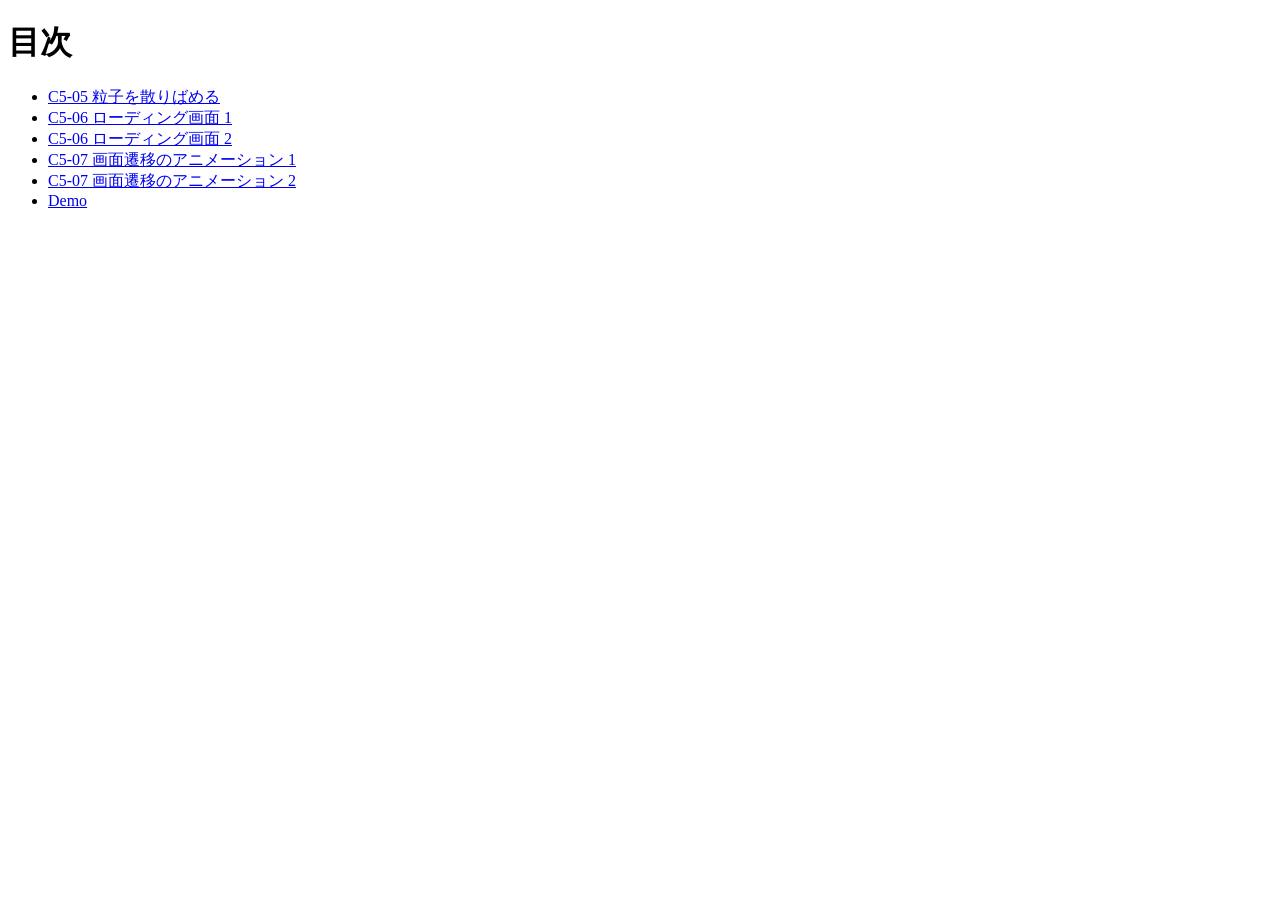
<file: index.html>
<!DOCTYPE html>
<html lang="ja">
<head>
  <meta charset="UTF-8">
  <title>20260116-js</title>
</head>
<body>
  <h1>目次</h1>
  <ul>
    <li><a href="C5-05/index.html">C5-05 粒子を散りばめる</a></li>
    <li><a href="C5-06a/index.html">C5-06 ローディング画面 1</a></li>
    <li><a href="C5-06b/index.html">C5-06 ローディング画面 2</a></li>
    <li><a href="C5-07a/index.html">C5-07 画面遷移のアニメーション 1</a></li>
    <li><a href="C5-07b/index.html">C5-07 画面遷移のアニメーション 2</a></li>
    <li><a href="demo/index.html">Demo</a></li>
  </ul>
</body>
</html>
</file>
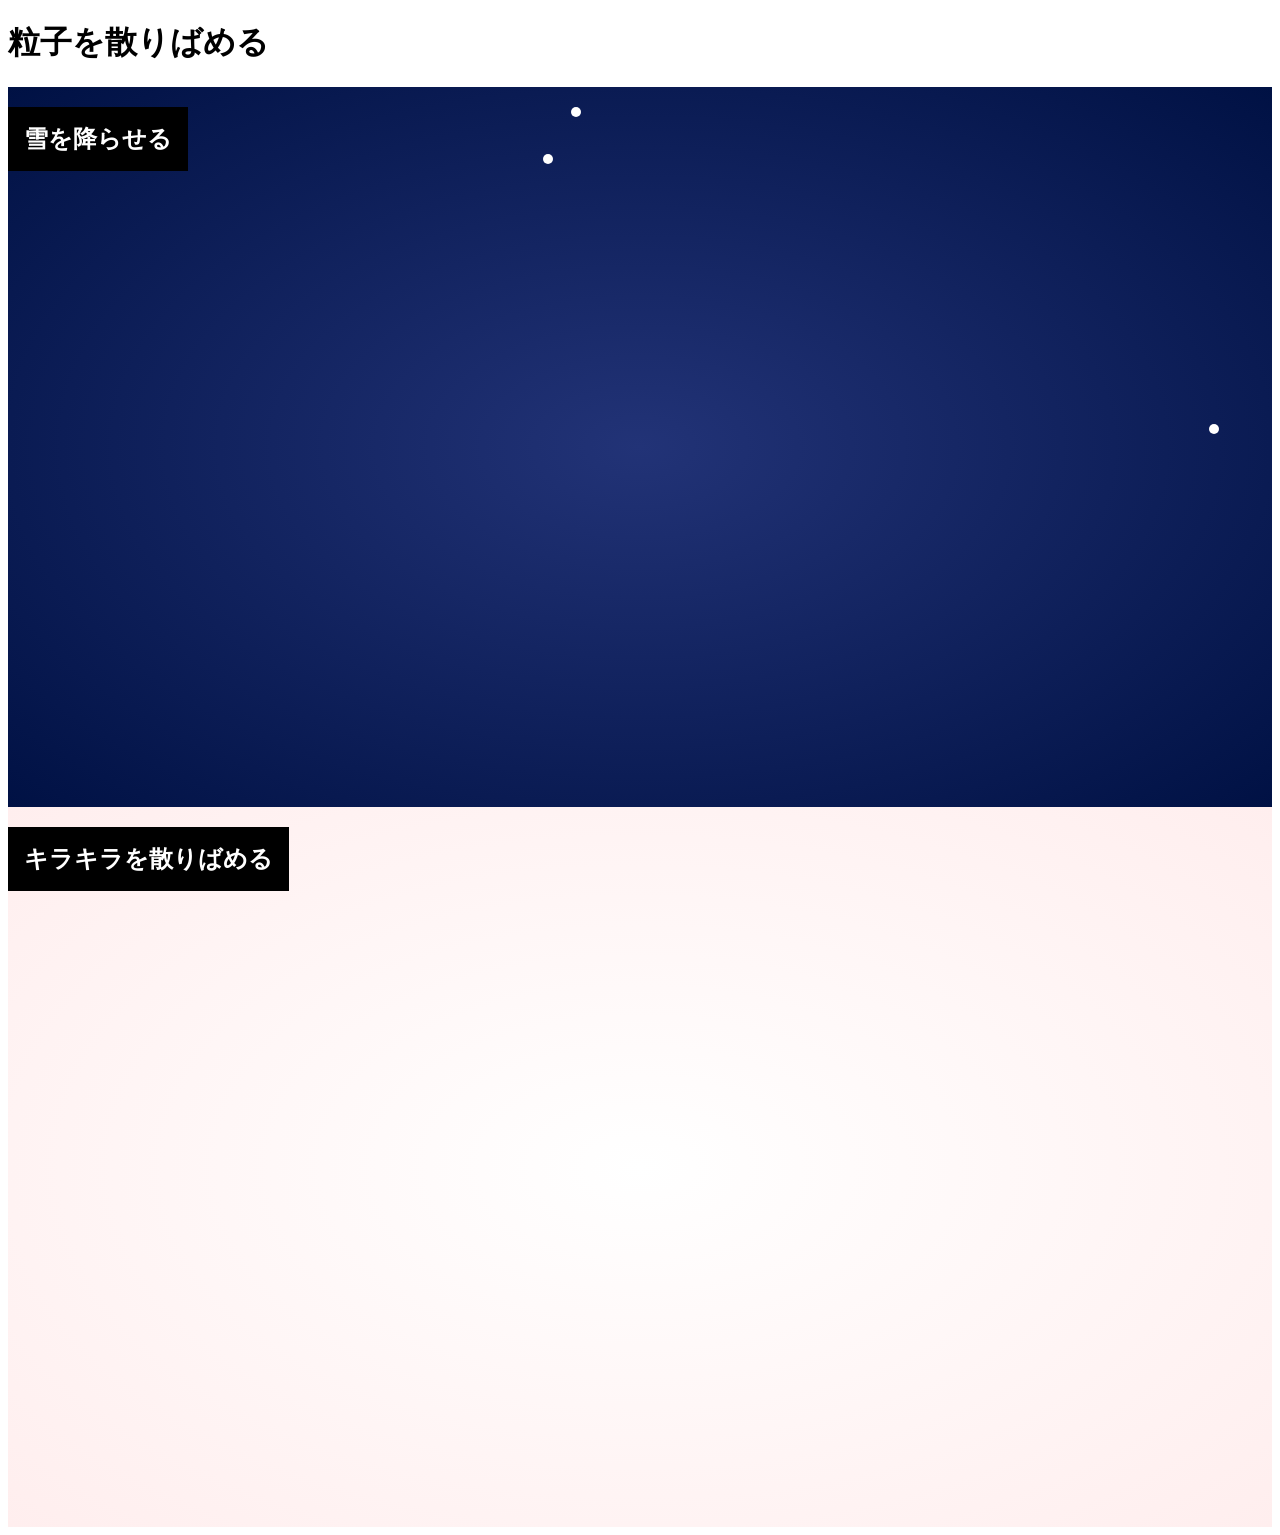
<file: C5-05/index.html>
<!DOCTYPE html>
<html lang="ja">
<head>
  <meta charset="UTF-8">
  <title>C</title>
  <link rel="stylesheet" href="style.css">
</head>
<body>
  <h1>粒子を散りばめる</h1>
<div id="particle-container">
  <h2>雪を降らせる</h2>
</div>

<div id="star-container">
  <h2>キラキラを散りばめる</h2>
</div>
  <script src="script.js"></script>
</body>
</html>
</file>
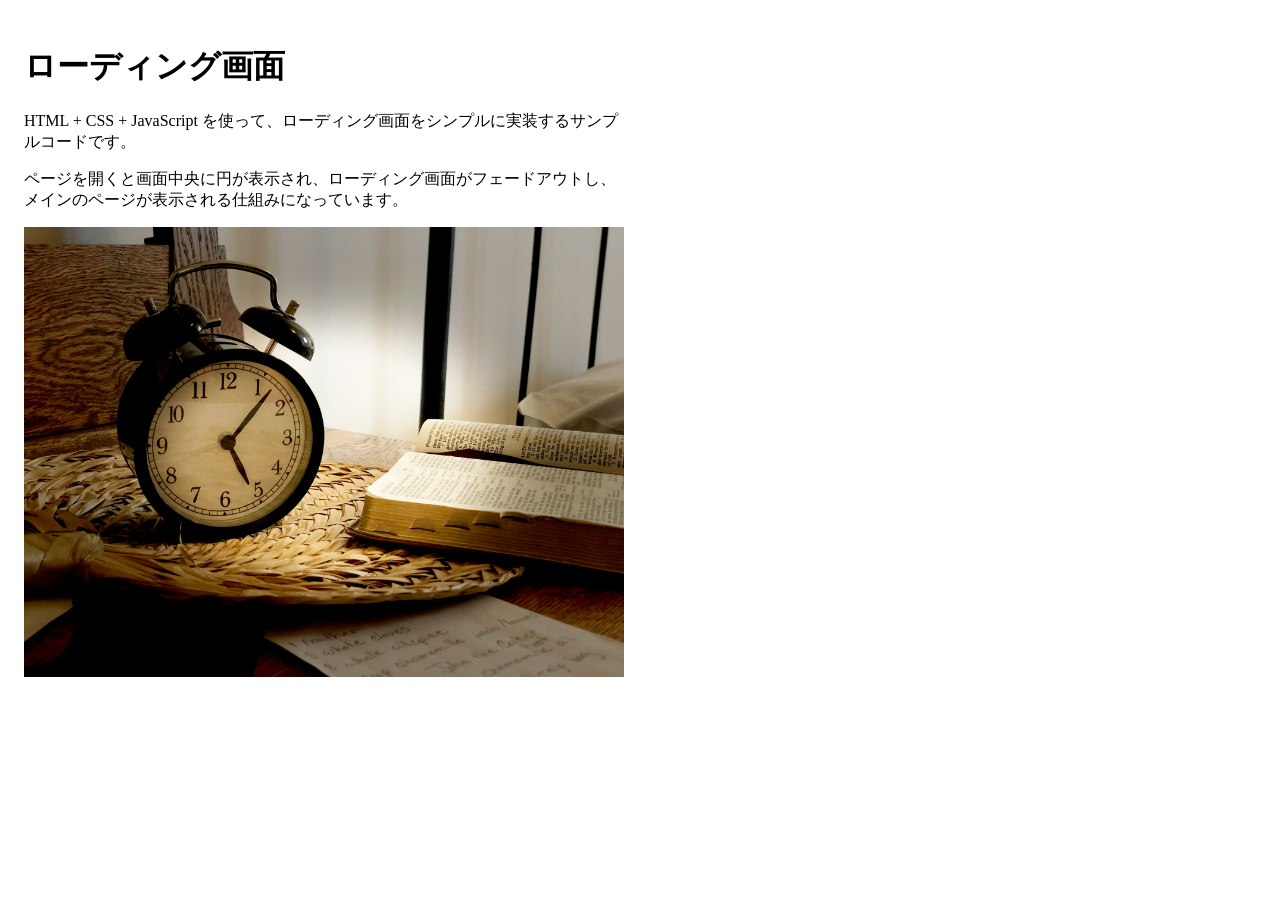
<file: C5-06a/index.html>
<!DOCTYPE html>
<html lang="ja">
<head>
  <meta charset="UTF-8">
  <title>C</title>
  <link rel="stylesheet" href="style.css">
</head>
<body>
  <!-- ローディング用の要素 -->
<div id="loading">
  <div class="spinner"></div>
</div>

<!-- メインコンテンツ -->
<div id="main">
  <h1>ローディング画面</h1>
  <p>HTML + CSS + JavaScript を使って、ローディング画面をシンプルに実装するサンプルコードです。</p>
  <p>
    ページを開くと画面中央に円が表示され、ローディング画面がフェードアウトし、メインのページが表示される仕組みになっています。
  </p>
  <img src='images/clock.jpg' alt=''>
</div>
  <script src="script.js"></script>
</body>
</html>
</file>
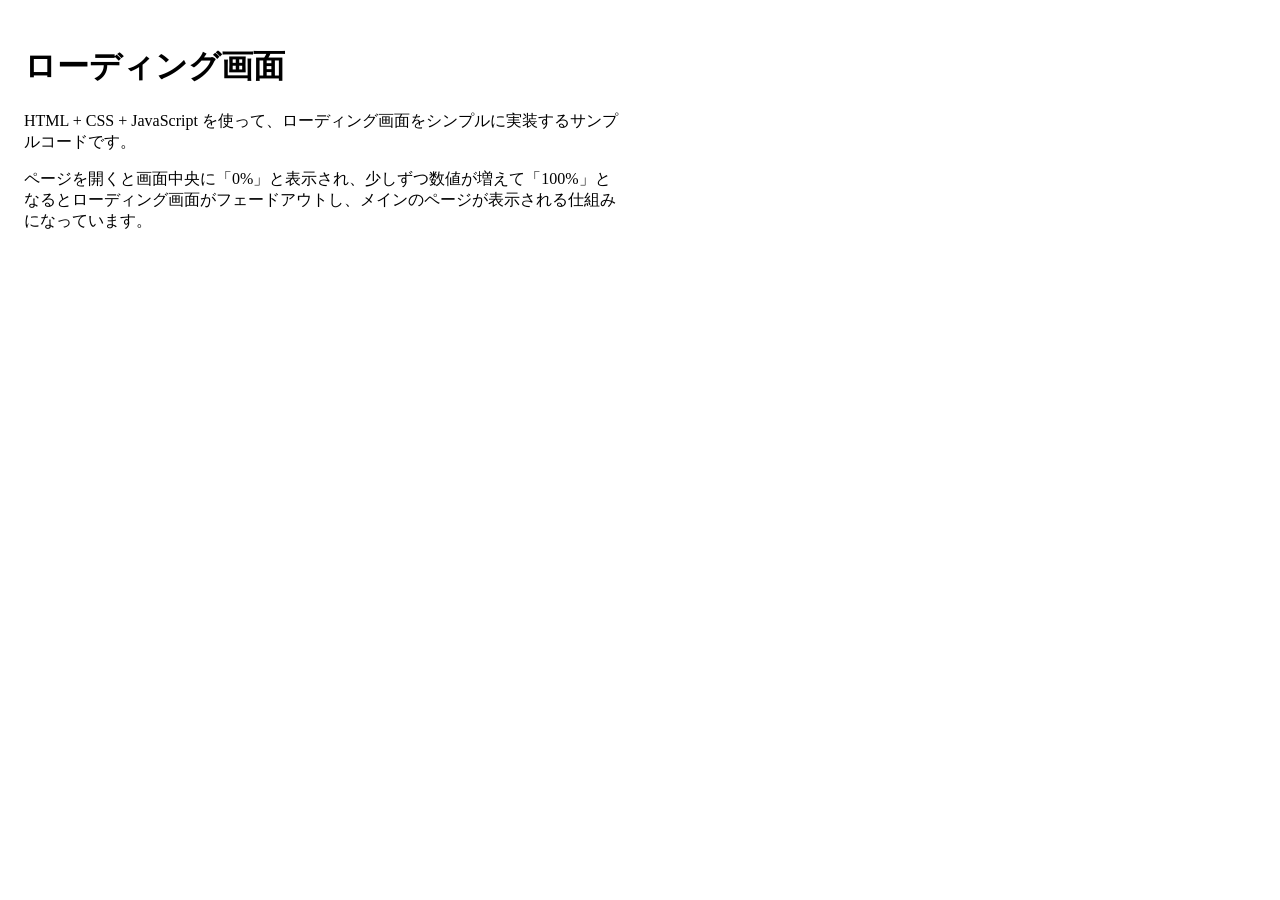
<file: C5-06b/index.html>
<!DOCTYPE html>
<html lang="ja">
<head>
  <meta charset="UTF-8">
  <title>C</title>
  <link rel="stylesheet" href="style.css">
</head>
<body>
    <!-- ローディング用の要素 -->
<div id="loading">
  <div class="loader-wrapper">
    <div class="breeding-rhombus-spinner">
      <div class="rhombus child-1"></div>
      <div class="rhombus child-2"></div>
      <div class="rhombus child-3"></div>
      <div class="rhombus child-4"></div>
      <div class="rhombus child-5"></div>
      <div class="rhombus child-6"></div>
      <div class="rhombus child-7"></div>
      <div class="rhombus child-8"></div>
      <div class="rhombus big"></div>
    </div>

    <div id="loading-text">0%</div>
  </div>
</div>

<!-- メインコンテンツ -->
<div id="main">
  <h1>ローディング画面</h1>
  <p>HTML + CSS + JavaScript を使って、ローディング画面をシンプルに実装するサンプルコードです。</p>
  <p>
    ページを開くと画面中央に「0%」と表示され、少しずつ数値が増えて「100%」となるとローディング画面がフェードアウトし、メインのページが表示される仕組みになっています。
  </p>
</div>
  
  <script src="script.js"></script>
</body>
</html>
</file>
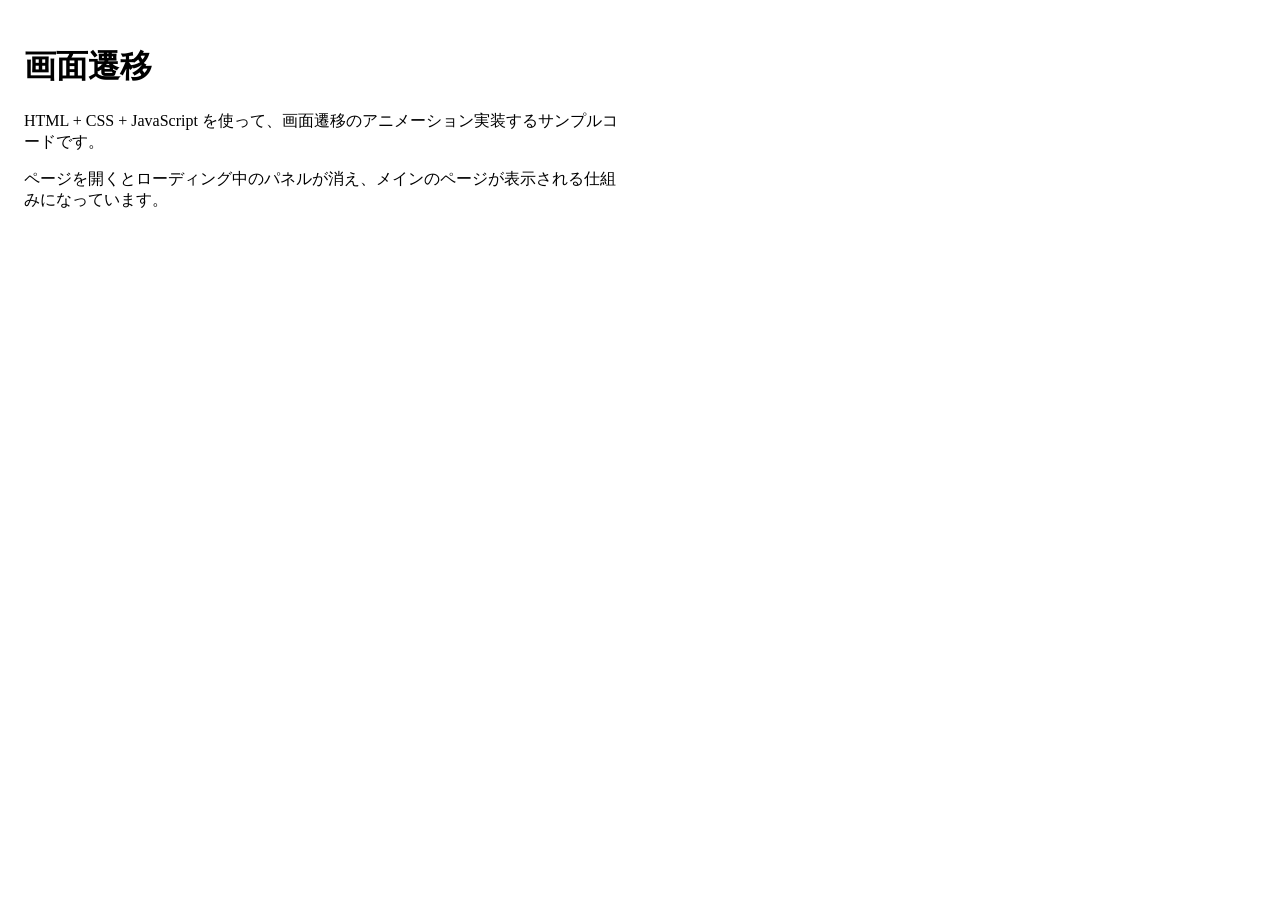
<file: C5-07a/index.html>
<!DOCTYPE html>
<html lang="ja">
<head>
  <meta charset="UTF-8">
  <title>C</title>
  <link rel="stylesheet" href="style.css">
</head>
<body>
  <!-- ローディング用の要素 -->
<div id="loading"></div>

<!-- メインコンテンツ -->
<div id="main">
  <h1>画面遷移</h1>
  <p>HTML + CSS + JavaScript を使って、画面遷移のアニメーション実装するサンプルコードです。</p>
  <p>
    ページを開くとローディング中のパネルが消え、メインのページが表示される仕組みになっています。
  </p>
</div>
  <script src="script.js"></script>
</body>
</html>
</file>
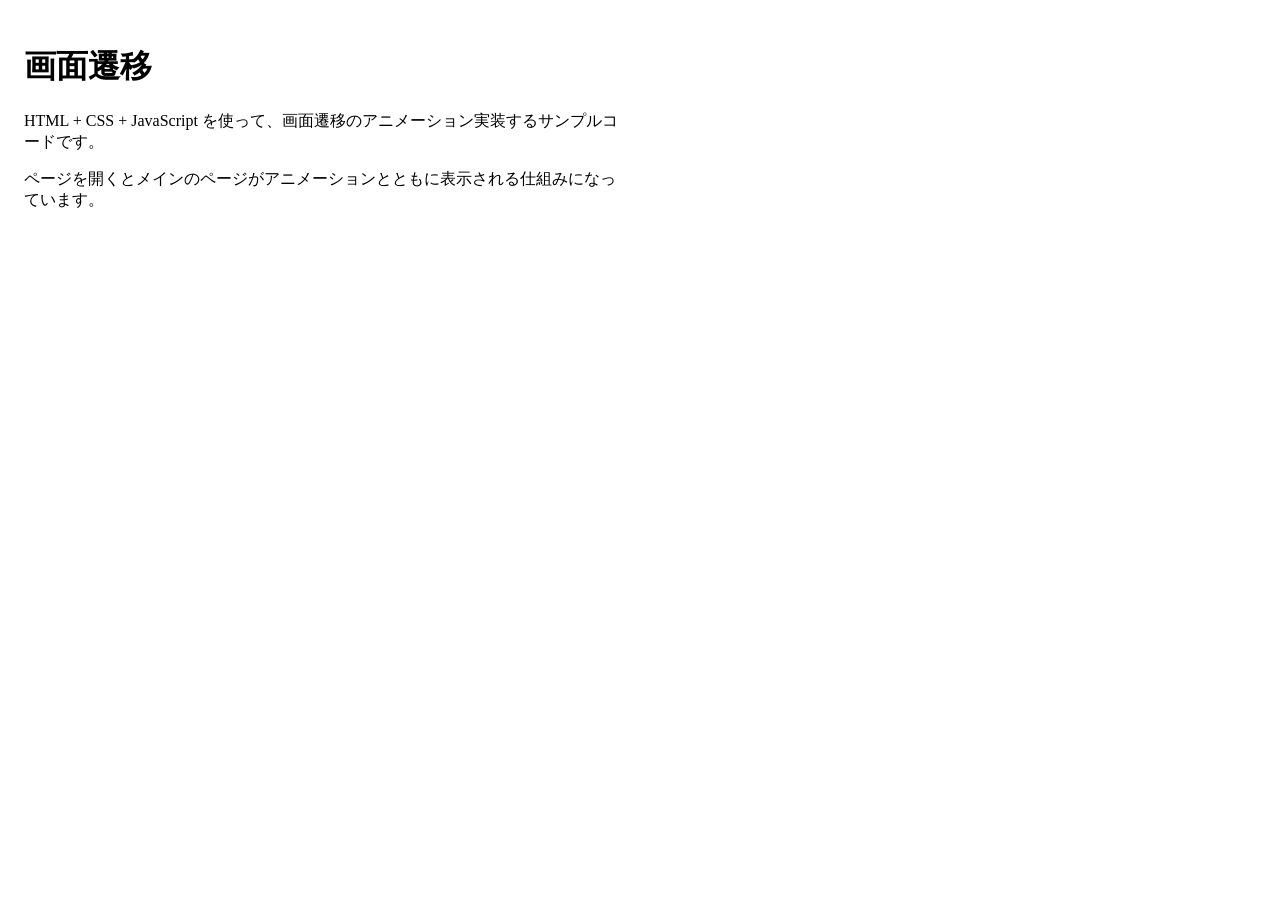
<file: C5-07b/index.html>
<!DOCTYPE html>
<html lang="ja">
<head>
  <meta charset="UTF-8">
  <title>C</title>
  <link rel="stylesheet" href="style.css">
</head>
<body>
    <div id="main">
  <h1>画面遷移</h1>
  <p>HTML + CSS + JavaScript を使って、画面遷移のアニメーション実装するサンプルコードです。</p>
  <p>
    ページを開くとメインのページがアニメーションとともに表示される仕組みになっています。
  </p>
</div>
  
  <script src="script.js"></script>
</body>
</html>
</file>
<file: C5-05/style.css>
/* 雪を降らせる */
#particle-container {
  position: relative;
  width: 100%;
  height: 80vh;
  overflow: hidden;
  background: radial-gradient(#237, #014);
}
.particle {
  background-color: #fff;
  border-radius: 50%;
  position: absolute;
  width: 10px;
  height: 10px;
  pointer-events: none;
  animation: snow 5s linear infinite;
}
@keyframes snow {
  0% {
    translate: 0 0;
    opacity: 0;
  }
  20% {
    opacity: 1;
  }
  100% {
    translate: 0 100px;
    opacity: 0;
  }
}

/* キラキラを散りばめる */
#star-container {
  width: 100%;
  height: 80vh;
  position: relative;
  background: radial-gradient(#fff, #fee);
}
.svg-element {
  position: absolute;
  fill: #fd3;
  animation: kirakira 2.5s forwards;
}
@keyframes kirakira {
  0%, 100% {
    opacity: 0;
    scale: .5;
  }
  50% {
    opacity: 1;
    scale: var(--mid-scale);
  }
}

/* 基本スタイル */
h2 {
  background-color: #000;
  display: inline-block;
  padding: 1rem;
  color: #fff;
}
</file>
<file: C5-06a/style.css>
/* ローディング画面のスタイル */
#loading {
  /* 全画面を覆う */
  position: fixed;
  top: 0;
  left: 0;
  width: 100%;
  height: 100%;
  
  /* 中央配置 */
  display: flex;
  justify-content: center;
  align-items: center;
  
  background-color: #0bd;
  
  /* フェードアウトのアニメーション用 */
  transition: 1s ease;  
  z-index: 9999; /* 一番手前に表示するための指定 */
}
.spinner {
  width: 100px;
  height: 100px;
  background-color: #fff;
  border-radius: 100%;
  animation: sk-scaleout 1s infinite ease-in-out;
}

/* ローディングアニメーション */
@keyframes sk-scaleout {
  0% {
    scale: 0;
  } 100% {
    scale: 1;
    opacity: 0;
  }
}

/* ローディング完了時 */
.loaded {
  opacity: 0;
  visibility: hidden;
}

/* 基本スタイル */
body {
  padding: 1rem;
}
p {
  max-width: 600px;
}
img {
  width: 100%;
  max-width: 600px;
}
</file>
<file: C5-06b/style.css>
/* ローディング画面のスタイル */
#loading {
  /* 全画面を覆う */
  position: fixed;
  top: 0;
  left: 0;
  width: 100%;
  height: 100%;

  /* 背景や文字のデザイン */
  background-color: #0bd;
  display: flex;
  align-items: center;
  justify-content: center;
  font-size: 2rem;
  font-weight: bold;
  color: #fff;

  /* フェードアウトのアニメーション用 */
  transition: opacity 1s ease;
  z-index: 9999; /* 一番手前に表示するための指定 */
}

/* フェードアウトするためのクラス */
.fade-out {
  opacity: 0;
  pointer-events: none; /* クリックなどを受け付けない */
}

/* 基本スタイル */
body {
  padding: 1rem;
}
p {
  max-width: 600px;
}


/*Yes*/

.loader-wrapper {
  display: flex;
  flex-direction: column;
  align-items: center;
  gap: 1rem;
}

.breeding-rhombus-spinner {
  height: 65px;
  width: 65px;
  position: relative;
  transform: rotate(45deg);
}

.breeding-rhombus-spinner,
.breeding-rhombus-spinner * {
  box-sizing: border-box;
}

.breeding-rhombus-spinner .rhombus {
  height: calc(65px / 7.5);
  width: calc(65px / 7.5);
  animation-duration: 2000ms;
  top: calc(65px / 2.3077);
  left: calc(65px / 2.3077);
  background-color: #ff1d5e;
  position: absolute;
  animation-iteration-count: infinite;
}

.breeding-rhombus-spinner .rhombus.child-1 { animation-name: child-1; animation-delay: 100ms; }
.breeding-rhombus-spinner .rhombus.child-2 { animation-name: child-2; animation-delay: 200ms; }
.breeding-rhombus-spinner .rhombus.child-3 { animation-name: child-3; animation-delay: 300ms; }
.breeding-rhombus-spinner .rhombus.child-4 { animation-name: child-4; animation-delay: 400ms; }
.breeding-rhombus-spinner .rhombus.child-5 { animation-name: child-5; animation-delay: 500ms; }
.breeding-rhombus-spinner .rhombus.child-6 { animation-name: child-6; animation-delay: 600ms; }
.breeding-rhombus-spinner .rhombus.child-7 { animation-name: child-7; animation-delay: 700ms; }
.breeding-rhombus-spinner .rhombus.child-8 { animation-name: child-8; animation-delay: 800ms; }

.breeding-rhombus-spinner .rhombus.big {
  height: calc(65px / 3);
  width: calc(65px / 3);
  top: calc(65px / 3);
  left: calc(65px / 3);
  animation: big 2s infinite;
}

/* Animations */
@keyframes child-1 { 50% { transform: translate(-325%, -325%); } }
@keyframes child-2 { 50% { transform: translate(0, -325%); } }
@keyframes child-3 { 50% { transform: translate(325%, -325%); } }
@keyframes child-4 { 50% { transform: translate(325%, 0); } }
@keyframes child-5 { 50% { transform: translate(325%, 325%); } }
@keyframes child-6 { 50% { transform: translate(0, 325%); } }
@keyframes child-7 { 50% { transform: translate(-325%, 325%); } }
@keyframes child-8 { 50% { transform: translate(-325%, 0); } }
@keyframes big { 50% { transform: scale(0.5); } }
</file>
<file: C5-07a/style.css>
#loading {
  background: #0bd;
  position: fixed;
  width: 100%;
  height: 100%;
  top: 0;
  left: 0;
  transform-origin: left top;
}
.loading-animation {
  animation: slide 1s ease forwards;
}
@keyframes slide {
  0% { scale: 1; }
  100% { scale: 0 1; }
}

/* 基本スタイル */
body {
  padding: 1rem;
}
p {
  max-width: 600px;
}
</file>
<file: C5-07b/style.css>
.loading-animation {
  animation: fadein 2s ease forwards;
}
@keyframes fadein {
  0% {
    scale: 2;
    filter: blur(10px);
    opacity: 0;
  }
  100% {
    scale: 1;
    filter: blur(0);
    opacity: 1;
  }
}

/* 基本スタイル */
body {
  padding: 1rem;
}
p {
  max-width: 600px;
}
</file>
